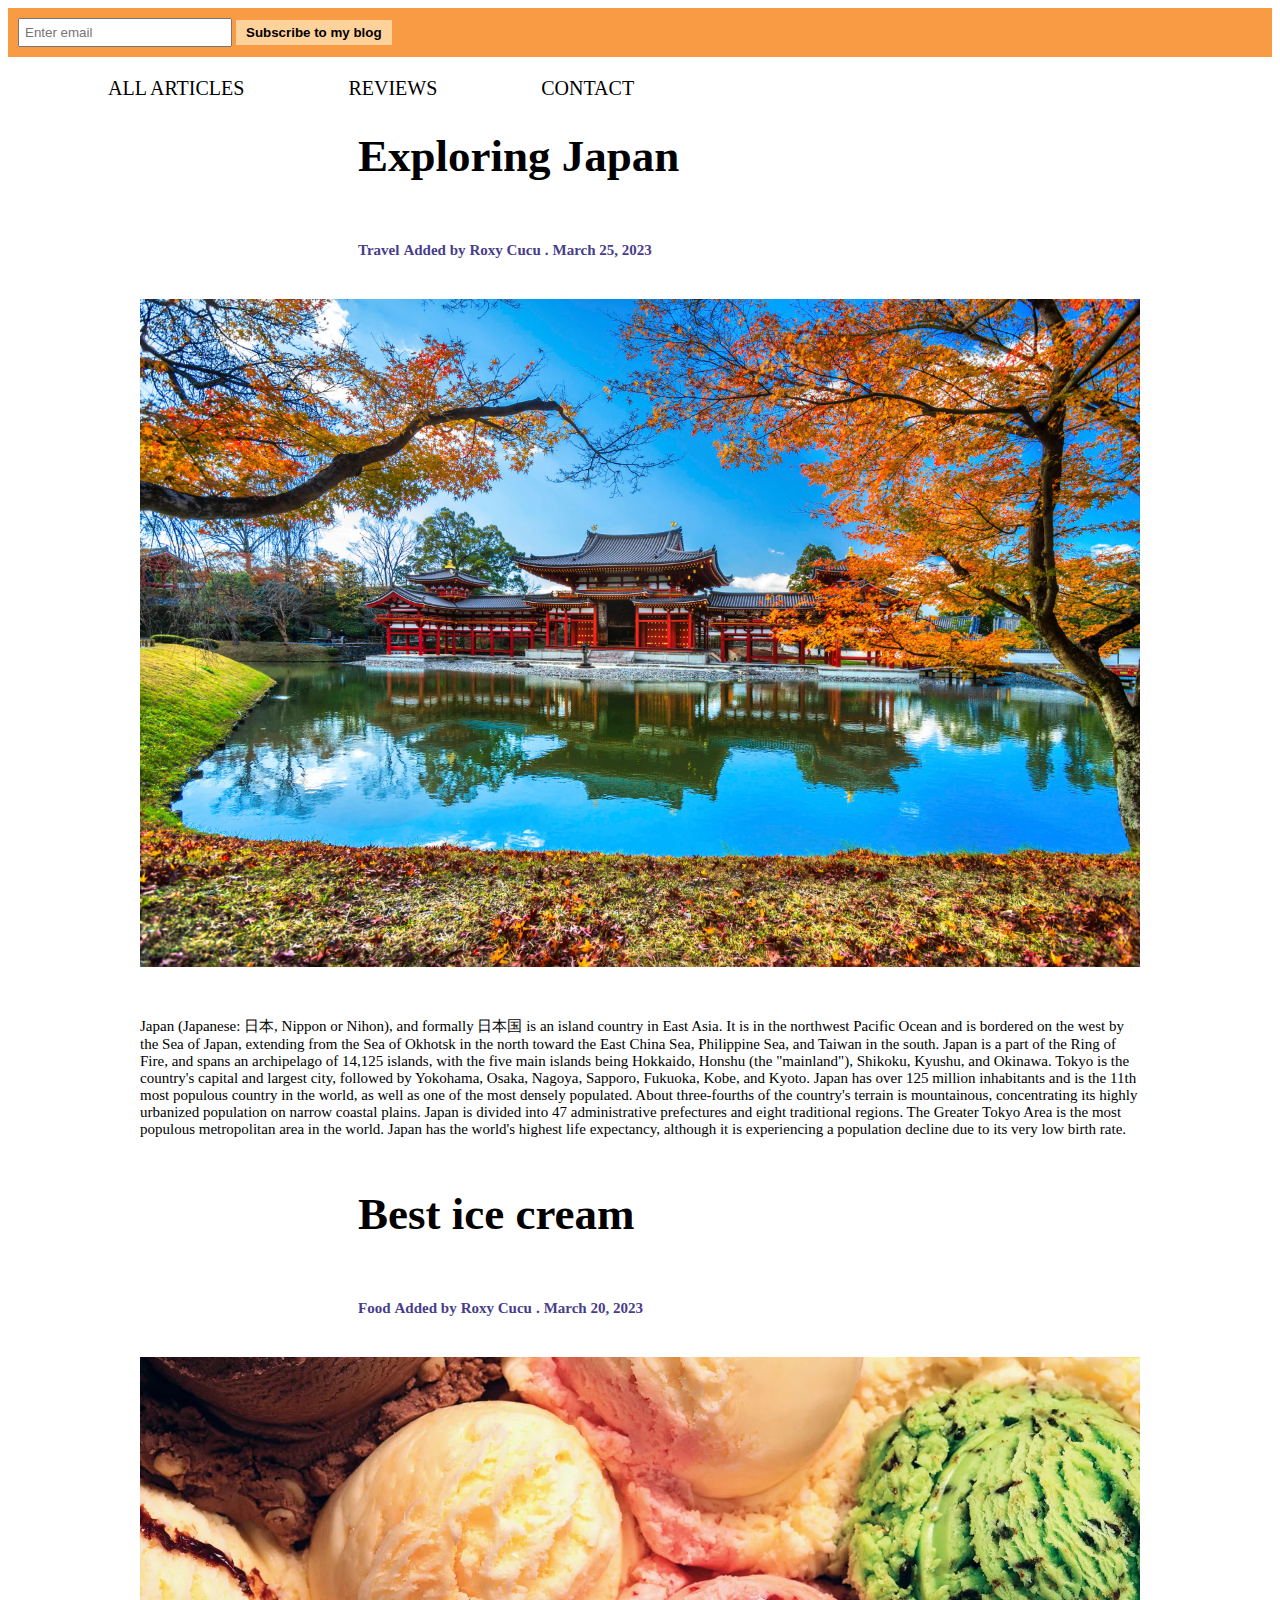
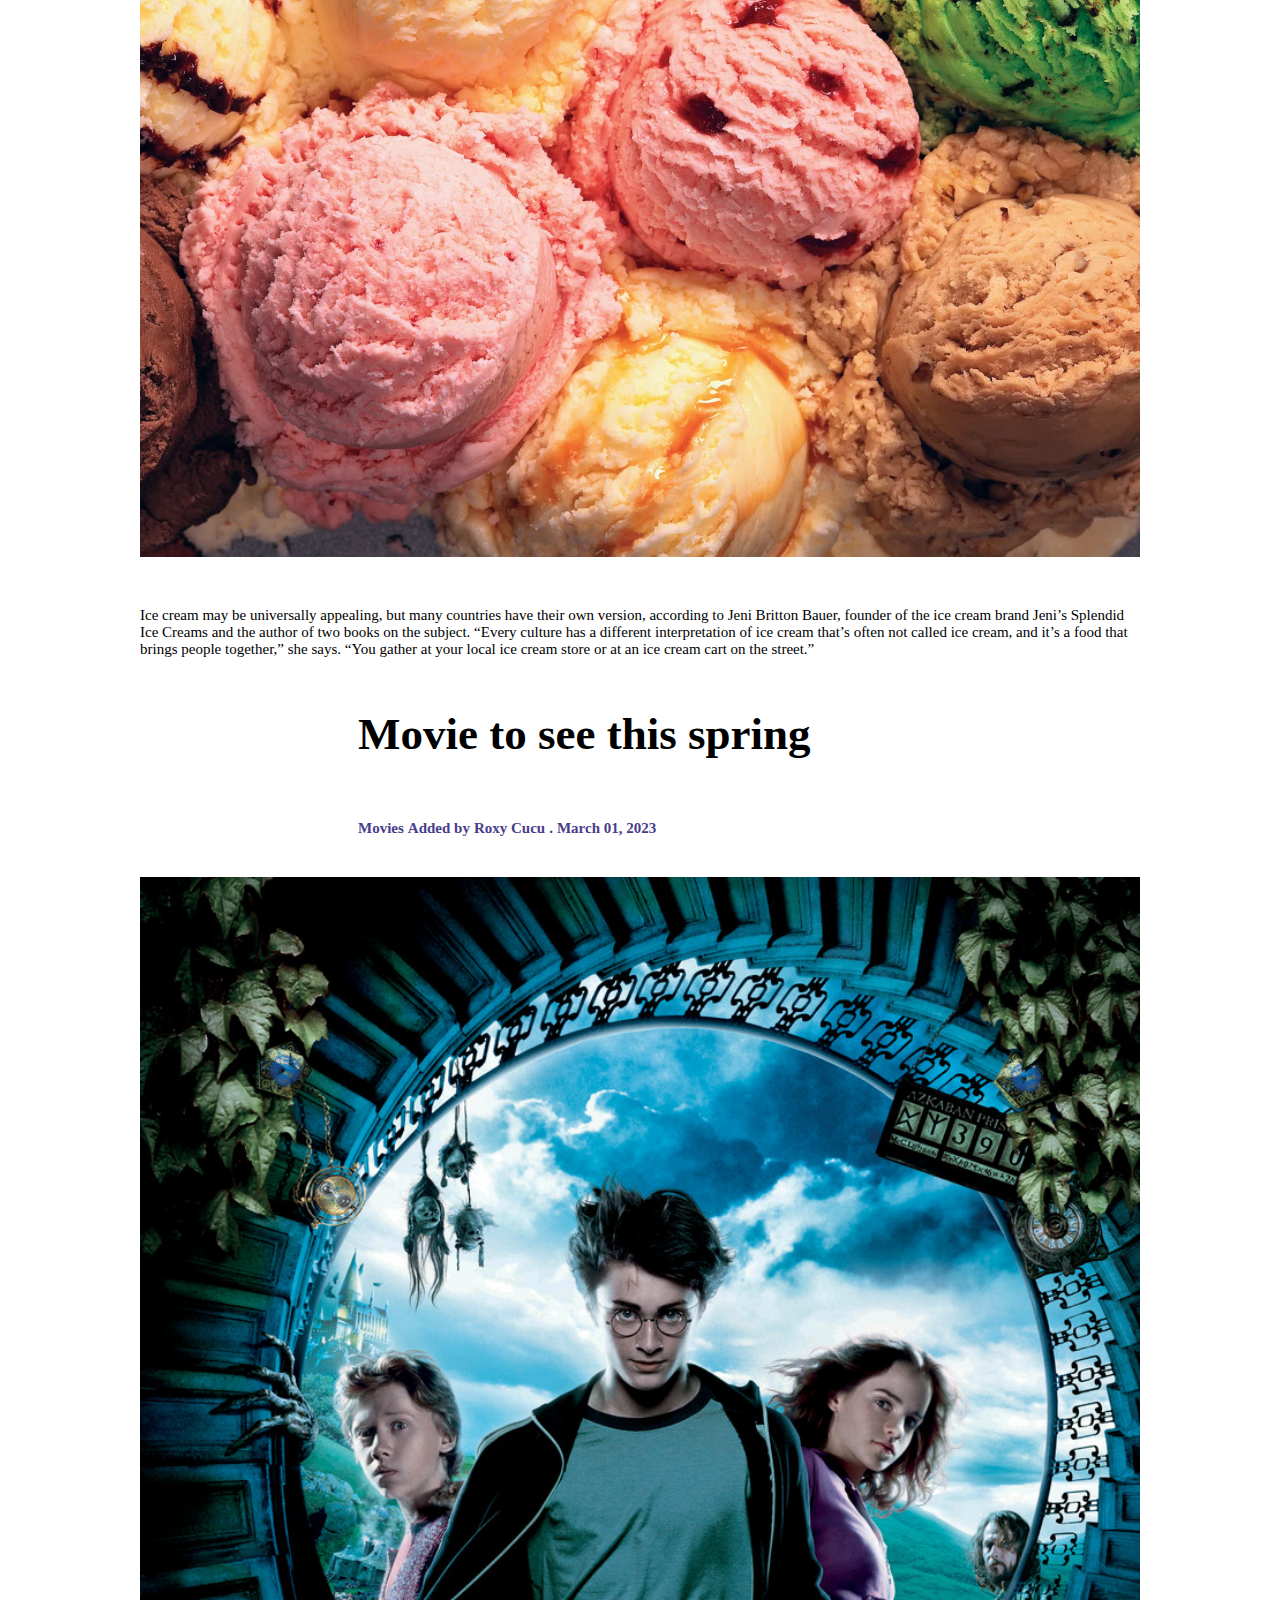
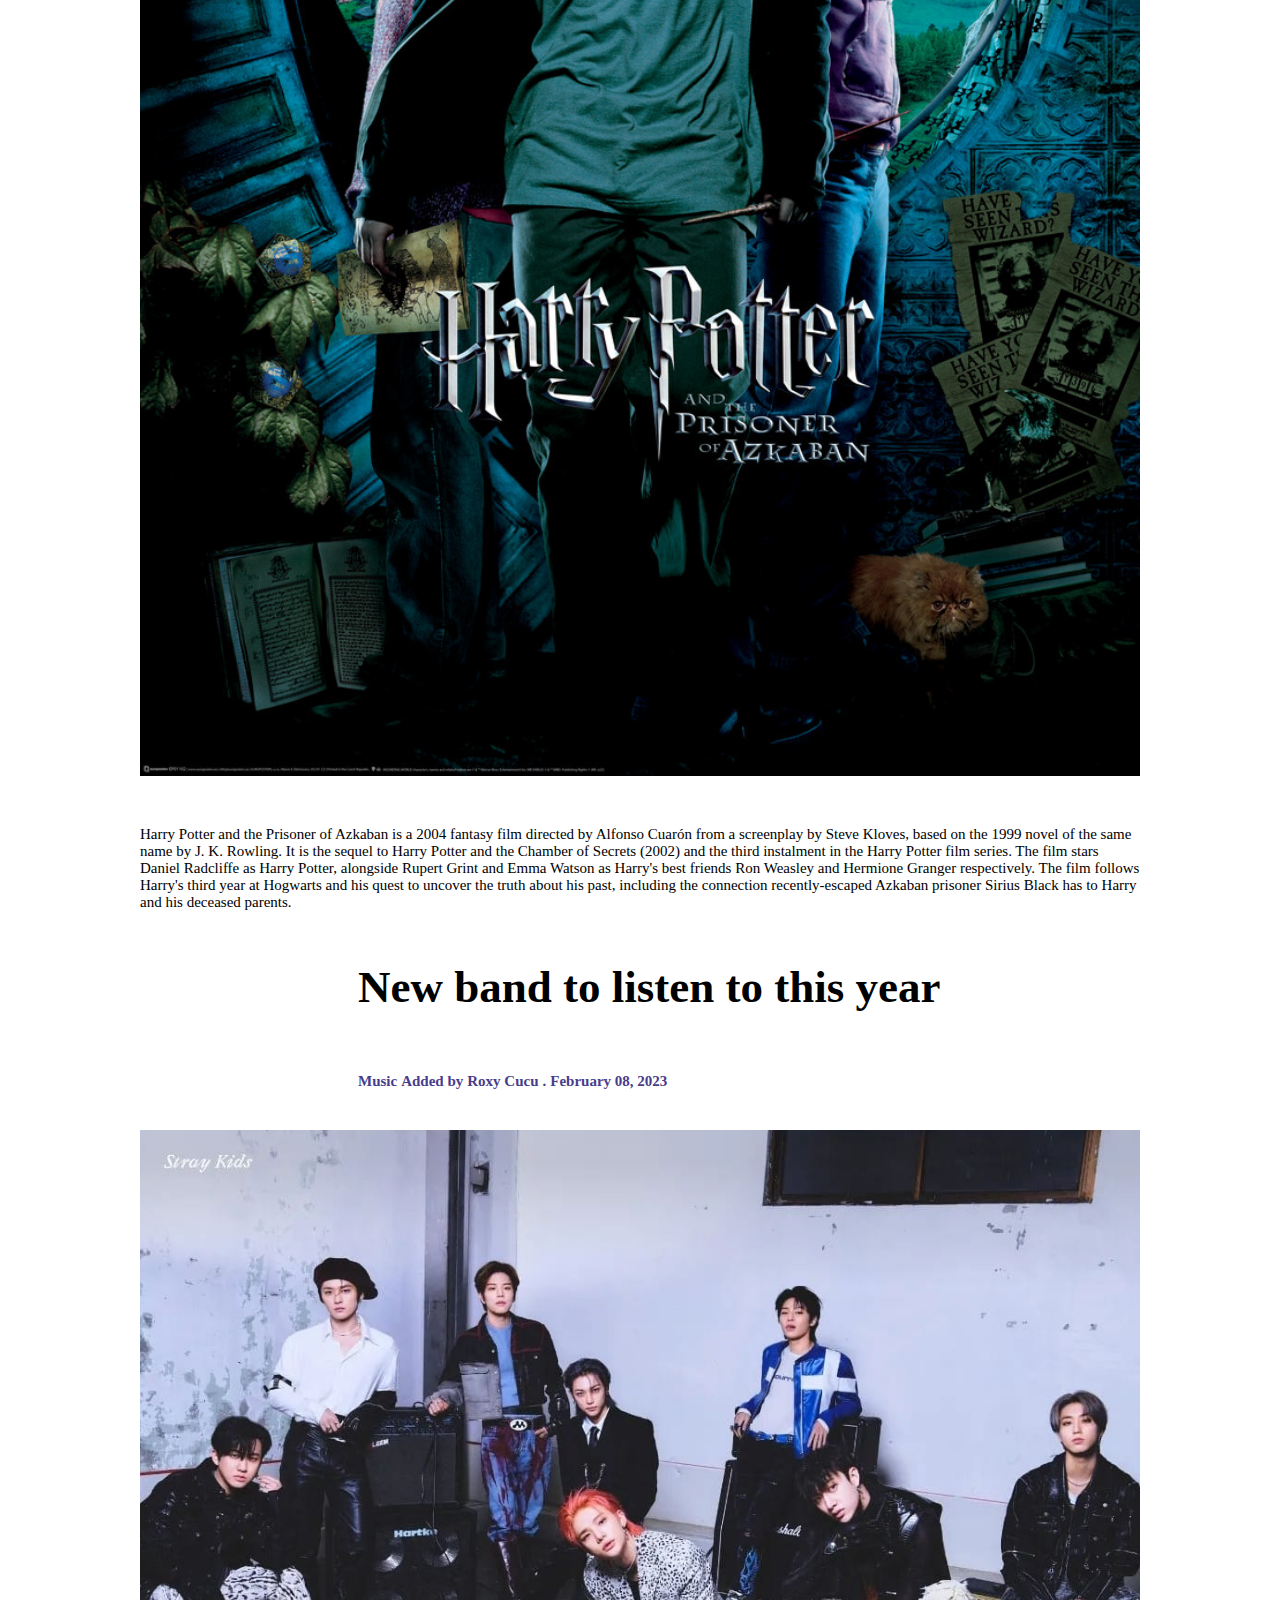
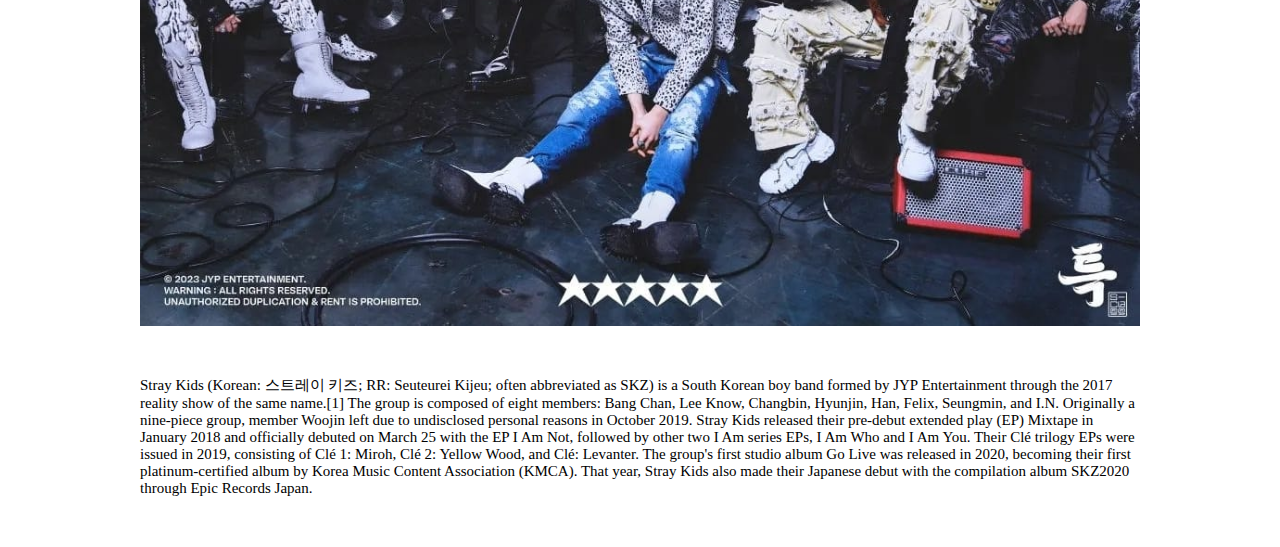
<file: index.html>
<!DOCTYPE html>
<html lang="en">
<head>
    <meta charset="UTF-8">
    <meta name="viewport" content="width=device-width, initial-scale=1.0">
    <title>Roxy's blog</title>
    <link rel="stylesheet" href="mystyle.css">
</head>
<body>
    <header>
        <div class="subscribe">
            <form>
                <input type="email" placeholder="Enter email">
                <button type="submit">Subscribe to my blog</button>
            </form>
        </div>
    </header>

    <div class="menu" onclick="openArticles()">ALL ARTICLES</div>
    <div class="menu" onclick="openReviews()">REVIEWS</div>
    <div class="menu" onclick="openContact()">CONTACT</div>

    <h1 class="title">Exploring Japan</h1>
    <h5 class="under_title first">Travel</h5>
    <h5 class="under_title">Added by</h5>
    <h5 class="under_title">Roxy Cucu</h5>
    <h5 class="under_title">.</h5>
    <h5 class="under_title">March 25, 2023</h5>
    <img src="Japan2.jpg" class="image">
    <p class="descript">Japan (Japanese: 日本, Nippon or Nihon), and formally 日本国 is an island country in East Asia. It is in the northwest Pacific Ocean and is bordered on the west by the Sea of Japan, extending from the Sea of Okhotsk in the north toward the East China Sea, Philippine Sea, and Taiwan in the south. Japan is a part of the Ring of Fire, and spans an archipelago of 14,125 islands, with the five main islands being Hokkaido, Honshu (the "mainland"), Shikoku, Kyushu, and Okinawa. Tokyo is the country's capital and largest city, followed by Yokohama, Osaka, Nagoya, Sapporo, Fukuoka, Kobe, and Kyoto.
        Japan has over 125 million inhabitants and is the 11th most populous country in the world, as well as one of the most densely populated. About three-fourths of the country's terrain is mountainous, concentrating its highly urbanized population on narrow coastal plains. Japan is divided into 47 administrative prefectures and eight traditional regions. The Greater Tokyo Area is the most populous metropolitan area in the world. Japan has the world's highest life expectancy, although it is experiencing a population decline due to its very low birth rate.
        </p>

    <h1 class="title">Best ice cream </h1>
    <h5 class="under_title first">Food</h5>
    <h5 class="under_title">Added by</h5>
    <h5 class="under_title">Roxy Cucu</h5>
    <h5 class="under_title">.</h5>
    <h5 class="under_title">March 20, 2023</h5>
    <img src="ice.cream.jpg" class="image">
    <p class="descript">Ice cream may be universally appealing, but many countries have their own version, according to Jeni Britton Bauer, founder of the ice cream brand Jeni’s Splendid Ice Creams and the author of two books on the subject.

        “Every culture has a different interpretation of ice cream that’s often not called ice cream, and it’s a food that brings people together,” she says. “You gather at your local ice cream store or at an ice cream cart on the street.”</p>

    <h1 class="title">Movie to see this spring</h1>
    <h5 class="under_title first">Movies</h5>
    <h5 class="under_title">Added by</h5>
    <h5 class="under_title">Roxy Cucu</h5>
    <h5 class="under_title">.</h5>
    <h5 class="under_title">March 01, 2023</h5>
    <img src="harrypotterprisonerofazkaban.jpg" class="image">
    <p class="descript">Harry Potter and the Prisoner of Azkaban is a 2004 fantasy film directed by Alfonso Cuarón from a screenplay by Steve Kloves, based on the 1999 novel of the same name by J. K. Rowling. It is the sequel to Harry Potter and the Chamber of Secrets (2002) and the third instalment in the Harry Potter film series. The film stars Daniel Radcliffe as Harry Potter, alongside Rupert Grint and Emma Watson as Harry's best friends Ron Weasley and Hermione Granger respectively. The film follows Harry's third year at Hogwarts and his quest to uncover the truth about his past, including the connection recently-escaped Azkaban prisoner Sirius Black has to Harry and his deceased parents.</p>

    <h1 class="title">New band to listen to this year</h1>
    <h5 class="under_title first">Music</h5>
    <h5 class="under_title">Added by</h5>
    <h5 class="under_title">Roxy Cucu</h5>
    <h5 class="under_title">.</h5>
    <h5 class="under_title">February 08, 2023</h5>
    <img src="SKZ.jpg" class="image">
    <p class="descript">Stray Kids (Korean: 스트레이 키즈; RR: Seuteurei Kijeu; often abbreviated as SKZ) is a South Korean boy band formed by JYP Entertainment through the 2017 reality show of the same name.[1] The group is composed of eight members: Bang Chan, Lee Know, Changbin, Hyunjin, Han, Felix, Seungmin, and I.N. Originally a nine-piece group, member Woojin left due to undisclosed personal reasons in October 2019.

        Stray Kids released their pre-debut extended play (EP) Mixtape in January 2018 and officially debuted on March 25 with the EP I Am Not, followed by other two I Am series EPs, I Am Who and I Am You. Their Clé trilogy EPs were issued in 2019, consisting of Clé 1: Miroh, Clé 2: Yellow Wood, and Clé: Levanter. The group's first studio album Go Live was released in 2020, becoming their first platinum-certified album by Korea Music Content Association (KMCA). That year, Stray Kids also made their Japanese debut with the compilation album SKZ2020 through Epic Records Japan.</p>

    <script src="script.js"></script>
</body>
</html>
</file>
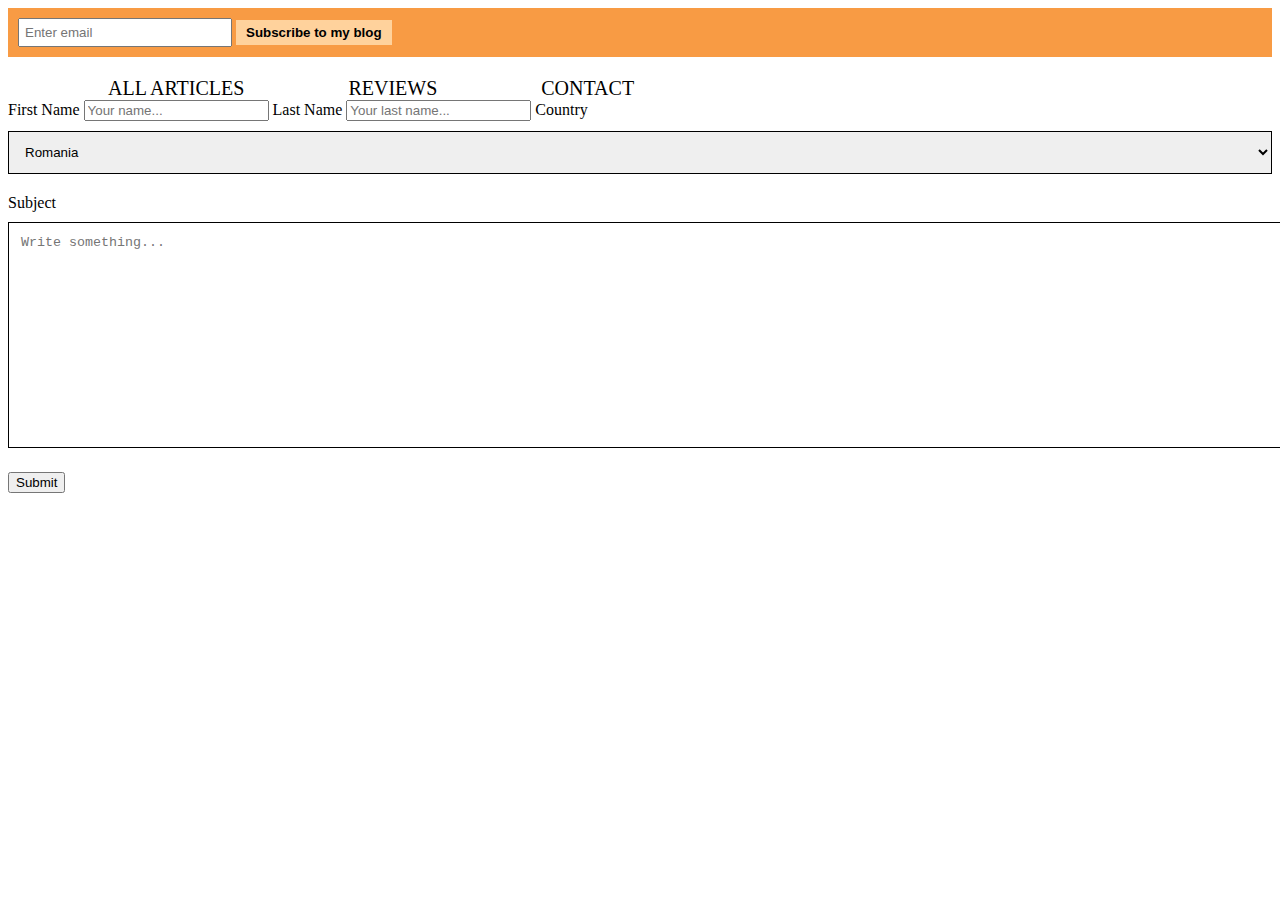
<file: contact.html>
<!DOCTYPE html>
<html lang="en">
<head>
    <meta charset="UTF-8">
    <meta name="viewport" content="width=device-width, initial-scale=1.0">
    <title>Contact</title>
    <link rel="stylesheet" href="mystyle.css">
</head>
<body>
    <header>
    <div class="subscribe">
        <form>
            <input type="email" placeholder="Enter email">
            <button type="submit">Subscribe to my blog</button>
        </form>
    </div>
</header>

<div class="menu" onclick="openArticles()">ALL ARTICLES</div>
<div class="menu" onclick="openReviews()">REVIEWS</div>
<div class="menu" onclick="openContact()">CONTACT</div>

<div class="container">
    <form>
        <label>First Name</label>
        <input type="text" placeholder="Your name...">

        <label>Last Name</label>
        <input type="text" placeholder="Your last name...">

        <label>Country</label>
        <select>
            <option>Romania</option>
            <option>Greece</option>
            <option>Italy</option>
        </select>

        <label>Subject</label>
        <textarea placeholder="Write something..." style="height:200px"></textarea>
        
        <input type="submit" value="Submit">

    </form>
</div>

    <script src="script.js"></script>
</body>
</html>
</file>
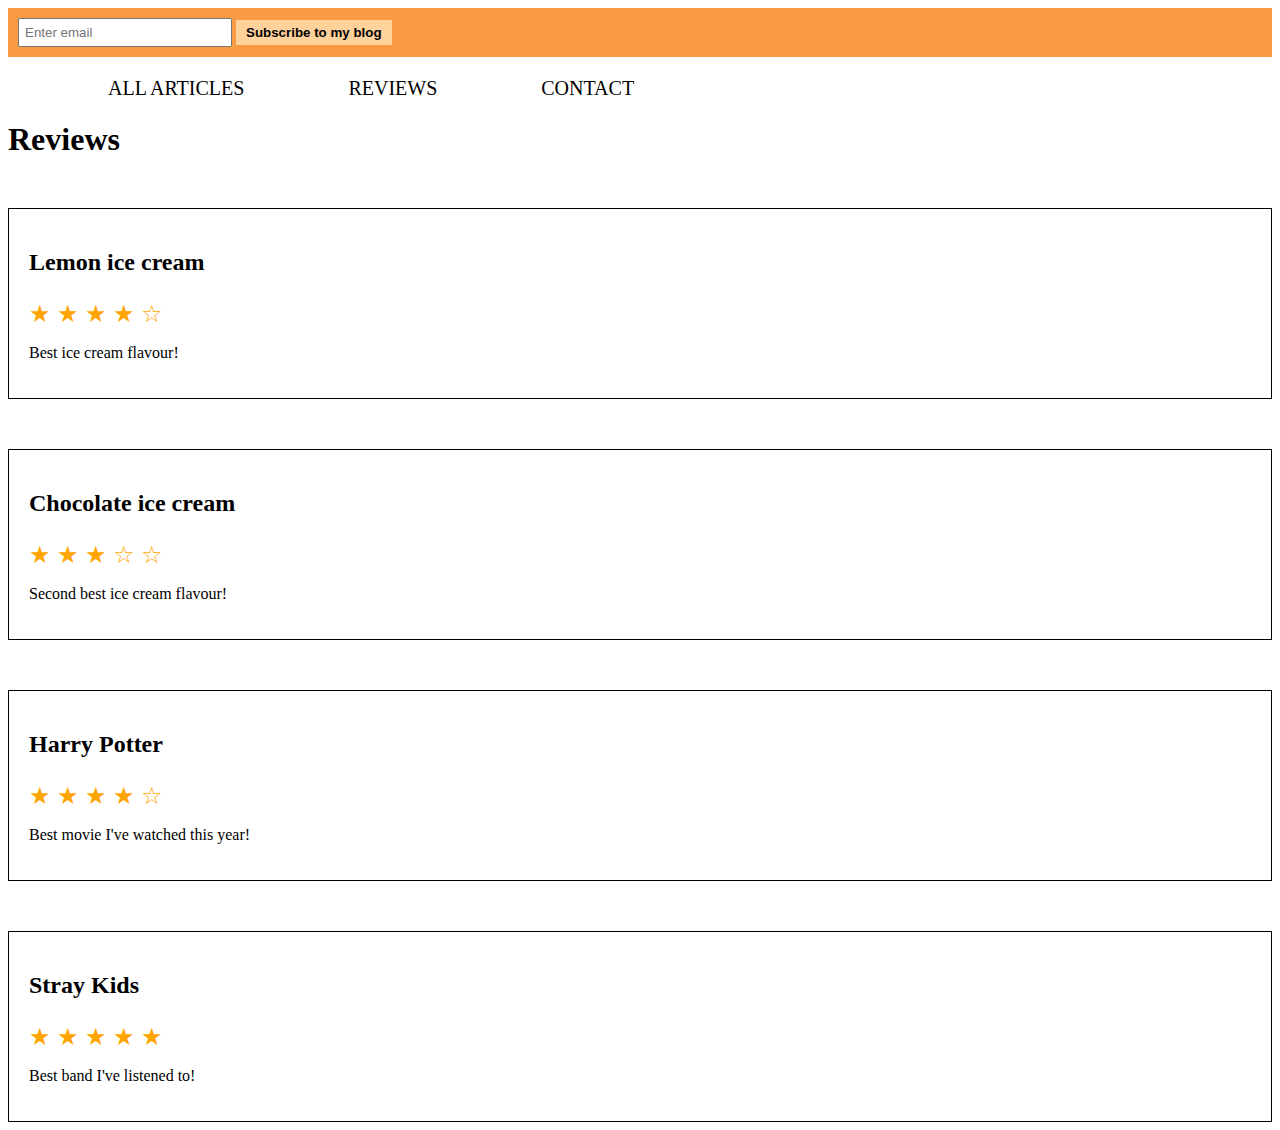
<file: reviews.html>
<!DOCTYPE html>
<html lang="en">
<head>
    <meta charset="UTF-8">
    <meta name="viewport" content="width=device-width, initial-scale=1.0">
    <title>REVIEWS</title>
    <link rel="stylesheet" href="mystyle.css">
</head>
<body>
    <header>
        <div class="subscribe">
            <form>
                <input type="email" placeholder="Enter email">
                <button type="submit">Subscribe to my blog</button>
            </form>
        </div>
    </header>

    <div class="menu" onclick="openArticles()">ALL ARTICLES</div>
    <div class="menu" onclick="openReviews()">REVIEWS</div>
    <div class="menu" onclick="openContact()">CONTACT</div>

    <h1>Reviews</h1>
    <div class="review">
        <h2>Lemon ice cream</h2>
        <p class="rating">
            <span class="star">&#9733</span>
            <span class="star">&#9733</span>
            <span class="star">&#9733</span>
            <span class="star">&#9733</span>
            <span class="star">&#9734</span>
        </p>
        <p>Best ice cream flavour!</p>
    </div>

    <div class="review">
        <h2>Chocolate ice cream</h2>
        <p class="rating">
            <span class="star">&#9733</span>
            <span class="star">&#9733</span>
            <span class="star">&#9733</span>
            <span class="star">&#9734</span>
            <span class="star">&#9734</span>
        </p>
        <p>Second best ice cream flavour!</p>
    </div>

    <div class="review">
        <h2>Harry Potter</h2>
        <p class="rating">
            <span class="star">&#9733</span>
            <span class="star">&#9733</span>
            <span class="star">&#9733</span>
            <span class="star">&#9733</span>
            <span class="star">&#9734</span>
        </p>
        <p>Best movie I've watched this year!</p>
    </div>

    <div class="review">
        <h2>Stray Kids</h2>
        <p class="rating">
            <span class="star">&#9733</span>
            <span class="star">&#9733</span>
            <span class="star">&#9733</span>
            <span class="star">&#9733</span>
            <span class="star">&#9733</span>
        </p>
        <p>Best band I've listened to!</p>
    </div>
    <script src="script.js"></script>
</body>
</html>
</file>
<file: mystyle.css>
.menu {
    margin-left: 100px;
    margin-top: 20px;
    color: black;
    font-family: 'Times New Roman', Times, serif;
    font-size: 20px;
    display: inline-block;
    font-weight: 300;
}

.menu:hover{
    color: darkgray;
}

.title{
    margin-left: 350px;
    width: 800px;
    font-family: 'Times New Roman', Times, serif;
    font-size: 45px;
    margin-top: 100;
    display: block;
}

.under_title{
    color: darkslateblue;
    font-size: 15px;
    font-family: 'Times New Roman', Times, serif;
    margin-top: 30px;
    margin-bottom: 40px;
    display: inline-block;

}
.first{
    margin-left: 350px;
}

.image{
    width: 1000px;
    display: block;
    margin: 0 auto;
}

.descript{
    width: 1000px;
    display: block;
    margin: 50px auto;
    font-family: 'Times New Roman', Times, serif;
    color: black;
    font-size: 15px;
}

header {
    position: sticky;
    top: 0;
    background-color: rgb(248, 155, 68);

}
.subscribe{
    padding: 10px;
    background-color: rgb(248, 155, 68);
}

.subscribe input{
    width: 200px;
    padding: 5px;
}
.subscribe button{
    background-color: rgb(255, 210, 156);
    border: none;
    padding: 5px 10px;
    color: black;
    font-weight: bold;
    
}

.review{
    margin-top: 50px;
    border: 1px solid black;
    padding:20px;
}

.rating{
    font-size: 24px;
    margin-bottom: 10px;
}

.star{
    color: orange;
}

input [type="text"], select, textarea{
    width: 100%;
    padding: 12px;
    border: 1px solid black;
    margin-top: 10px;
    margin-bottom: 20px;
}
</file>
